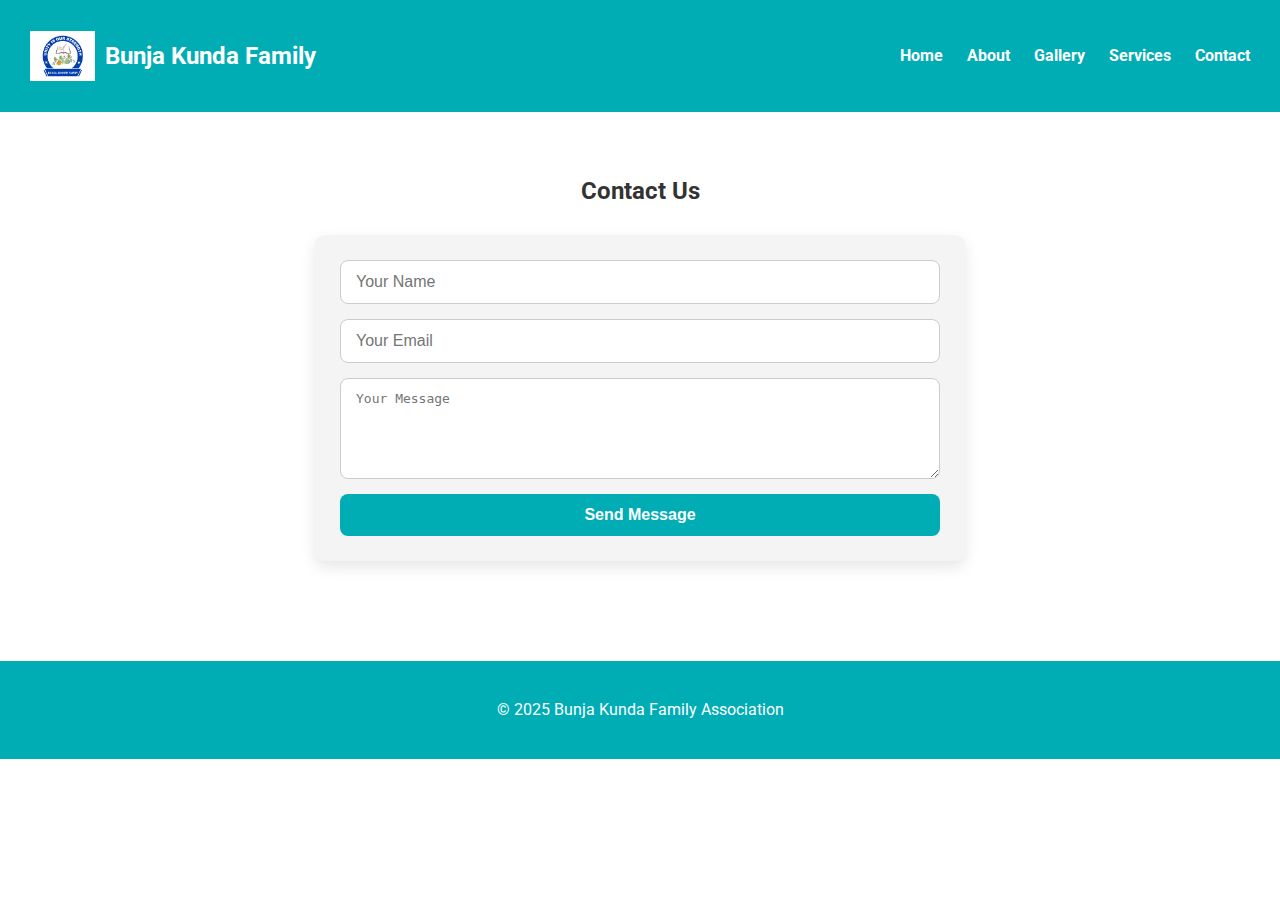
<file: contact.html>
<!DOCTYPE html>
<html lang="en">
<head>
    <meta charset="UTF-8">
    <meta name="viewport" content="width=device-width, initial-scale=1.0">
    <title>Contact - Bunja Kunda Family</title>
    <link href="https://fonts.googleapis.com/css2?family=Roboto:wght@400;700&display=swap" rel="stylesheet">
    <link rel="stylesheet" href="style.css">
</head>
<body>

<header>
    <div class="navbar">
        <h1>
            <img src="logo.jpeg" alt="Bunja Kunda Family Logo" style="height:50px; vertical-align:middle; margin-right:10px;">
            Bunja Kunda Family
        </h1>
        <nav>
            <a href="index.html">Home</a>
            <a href="about.html">About</a>
            <a href="gallery.html">Gallery</a>
            <a href="services.html">Services</a>
            <a href="contact.html">Contact</a>
        </nav>
    </div>
</header>

<section class="container">
    <h2>Contact Us</h2>
    <form action="https://api.web3forms.com/submit" method="POST">
        <!-- Required Access Key -->
        <input type="hidden" name="access_key" value="f796aa71-2a5f-4f84-8212-cd4aaf45334c">
        
        <!-- Your Contact Fields -->
        <input type="text" name="name" placeholder="Your Name" required>
        <input type="email" name="email" placeholder="Your Email" required>
        <textarea name="message" rows="5" placeholder="Your Message" required></textarea>
        
        <!-- Submit Button -->
        <button type="submit">Send Message</button>
    </form>
</section>

<footer>
    <p>&copy; 2025 Bunja Kunda Family Association</p>
</footer>

</body>
</html>
</file>
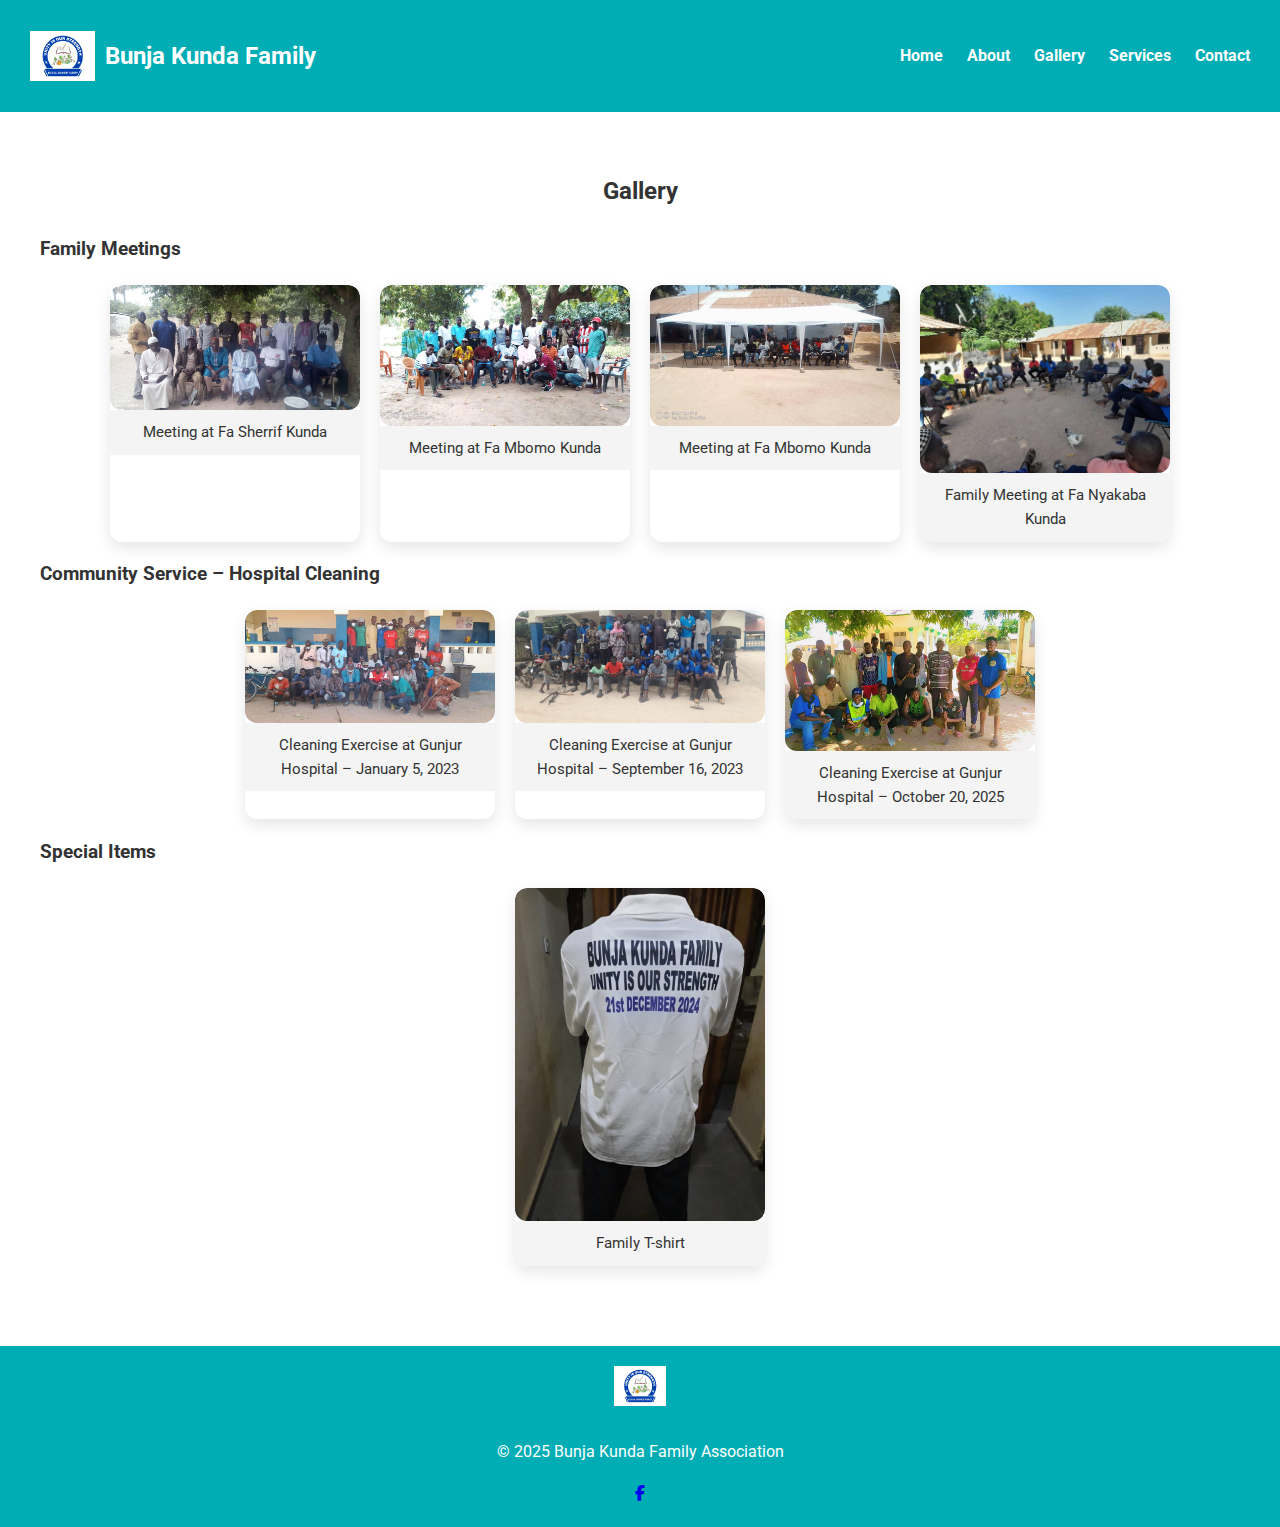
<file: gallery.html>
<!DOCTYPE html>
<html lang="en">
<head>
    <meta charset="UTF-8">
    <meta name="viewport" content="width=device-width, initial-scale=1.0">
    <title>Gallery - Bunja Kunda Family</title>
    <link href="https://fonts.googleapis.com/css2?family=Roboto:wght@400;700&display=swap" rel="stylesheet">
    <link rel="stylesheet" href="https://cdnjs.cloudflare.com/ajax/libs/font-awesome/6.4.2/css/all.min.css">

    <link rel="stylesheet" href="style.css">
</head>
<body>

<!-- Header -->
<header>
    <div class="navbar">
        <h1>
            <img src="logo.jpeg" alt="Bunja Kunda Family Logo" style="height:50px; vertical-align:middle; margin-right:10px;">
            Bunja Kunda Family
        </h1>
        <nav>
            <a href="index.html">Home</a>
            <a href="about.html">About</a>
            <a href="gallery.html">Gallery</a>
            <a href="services.html">Services</a>
            <a href="contact.html">Contact</a>
        </nav>
    </div>
</header>

<section class="container">
    <h2>Gallery</h2>

    <!-- Family Meetings -->
    <h3>Family Meetings</h3>
    <div class="gallery">
        <div class="gallery-item">
            <img src="fam1.jpg" alt="Meeting at Fa Sherrif Kunda">
            <div class="caption">Meeting at Fa Sherrif Kunda</div>
        </div>
        <div class="gallery-item">
            <img src="event2.jpg" alt="Meeting at Fa Mbomo Kunda">
            <div class="caption">Meeting at Fa Mbomo Kunda</div>
        </div>
        <div class="gallery-item">
            <img src="event3.jpg" alt="Meeting at Fa Mbomo Kunda">
            <div class="caption">Meeting at Fa Mbomo Kunda</div>
        </div>
        <div class="gallery-item">
            <img src="fam4.jpg" alt="Family Meeting at Fa Nyakaba Kunda">
            <div class="caption">Family Meeting at Fa Nyakaba Kunda</div>
        </div>
    </div>

    <!-- Community Service -->
    <h3>Community Service – Hospital Cleaning</h3>
    <div class="gallery">
        <div class="gallery-item">
            <img src="fam5.jpg" alt="Cleaning Exercise at Gunjur Hospital – January 5, 2023">
            <div class="caption">Cleaning Exercise at Gunjur Hospital – January 5, 2023</div>
        </div>
        <div class="gallery-item">
            <img src="fam7.jpg" alt="Cleaning Exercise at Gunjur Hospital – September 16, 2023">
            <div class="caption">Cleaning Exercise at Gunjur Hospital – September 16, 2023</div>
        </div>
        <div class="gallery-item">
            <img src="fam8.jpg" alt="Cleaning Exercise at Gunjur Hospital – October 20, 2023">
            <div class="caption">Cleaning Exercise at Gunjur Hospital – October 20, 2025</div>
        </div>
    </div>

    <!-- Special Items -->
    <h3>Special Items</h3>
    <div class="gallery">
        <div class="gallery-item">
            <img src="fam10.jpeg" alt="Family T-shirt">
            <div class="caption">Family T-shirt</div>
        </div>
    </div>
</section>

<!-- Footer -->
<footer>
    <img src="logo.jpeg" alt="Bunja Kunda Family Logo" style="height:40px; margin-bottom:10px;">
    <p>&copy; 2025 Bunja Kunda Family Association</p>
    <div class="social-icons">
        <a href="https://www.facebook.com/profile.php?id=100080078953592" target="_blank">
            <i class="fab fa-facebook-f"></i>
        </a>
    </div>
</footer>


</body>
</html>
</file>
<file: style.css>
/* General Styles */
body {
    margin: 0;
    font-family: 'Roboto', sans-serif;
    line-height: 1.6;
    color: #333;
    background-color: #fff;
}

/* Navbar */
.navbar {
    display: flex;
    justify-content: space-between;
    align-items: center;
    padding: 15px 30px;
    background-color: #00adb5;
    color: #fff;
    position: relative;
    z-index: 1000; /* ensures links are clickable above hero */
}

.navbar h1 {
    font-size: 1.5em;
    display: flex;
    align-items: center;
}

.navbar nav a {
    margin-left: 20px;
    color: #fff;
    text-decoration: none;
    font-weight: bold;
    transition: color 0.3s;
}

.navbar nav a:hover {
    color: #ffe500;
}

/* Hero Section */
.hero {
    height: 400px;
    background-image: url('fam1.jpg');
    background-size: cover;
    background-position: center;
    background-repeat: no-repeat;
    background-attachment: fixed; /* static while scrolling */
    display: flex;
    align-items: center;
    justify-content: center;
    color: #fff;
    font-size: 2em;
    text-shadow: 1px 1px 6px rgba(0,0,0,0.6);
    position: relative;
    pointer-events: auto;
}

/* Container */
.container {
    padding: 40px 20px;
    max-width: 1200px;
    margin: 0 auto;
}

/* Slideshow */
.slideshow-container {
    position: relative;
    max-width: 900px;
    margin: 20px auto;
    border-radius: 15px;
    overflow: hidden;
    box-shadow: 0 8px 20px rgba(0,0,0,0.2);
}

.slide {
    display: none;
}

.slide img {
    width: 100%;
    display: block;
    border-radius: 15px;
}

/* Slide Caption */
.slide-caption {
    position: absolute;
    bottom: 15px;
    left: 50%;
    transform: translateX(-50%);
    background: rgba(0,0,0,0.6);
    color: #fff;
    padding: 8px 15px;
    border-radius: 8px;
    font-size: 0.95em;
    text-align: center;
    width: auto;
    max-width: 90%;
}

/* Navigation Arrows */
.prev, .next {
    cursor: pointer;
    position: absolute;
    top: 50%;
    width: auto;
    padding: 12px;
    margin-top: -22px;
    color: #fff;
    font-weight: bold;
    font-size: 24px;
    border-radius: 0 3px 3px 0;
    user-select: none;
    background-color: rgba(0,0,0,0.4);
    transition: 0.3s;
}

.next {
    right: 0;
    border-radius: 3px 0 0 3px;
}

.prev:hover, .next:hover {
    background-color: rgba(0,0,0,0.8);
}

/* Dots */
.dot {
    height: 15px;
    width: 15px;
    margin: 0 5px;
    background-color: #bbb;
    border-radius: 50%;
    display: inline-block;
    cursor: pointer;
    transition: background-color 0.3s;
}

.active, .dot:hover {
    background-color: #00adb5;
}

/* Footer */
footer {
    background-color: #00adb5;
    color: #fff;
    text-align: center;
    padding: 20px;
    margin-top: 40px;
}
/* Contact Form Styles */
form {
    display: flex;
    flex-direction: column;
    max-width: 600px;
    margin: 20px auto;
    gap: 15px;
    background-color: #f4f4f4;
    padding: 25px;
    border-radius: 10px;
    box-shadow: 0 6px 15px rgba(0,0,0,0.1);
}

form input,
form textarea {
    padding: 12px 15px;
    border: 1px solid #ccc;
    border-radius: 8px;
    font-size: 1em;
    outline: none;
    transition: border-color 0.3s, box-shadow 0.3s;
}

form input:focus,
form textarea:focus {
    border-color: #00adb5;
    box-shadow: 0 0 5px rgba(0,173,181,0.5);
}

form button {
    padding: 12px 20px;
    background-color: #00adb5;
    color: #fff;
    font-size: 1em;
    font-weight: bold;
    border: none;
    border-radius: 8px;
    cursor: pointer;
    transition: background-color 0.3s;
}

form button:hover {
    background-color: #007a86;
}

/* Contact page heading */
.container h2 {
    text-align: center;
    margin-bottom: 25px;
}

/* Optional: responsive */
@media (max-width: 768px) {
    form {
        padding: 20px;
    }
}
/* Service Cards */
.cards {
    display: flex;
    flex-wrap: wrap;
    gap: 20px;
    justify-content: center;
    margin-top: 30px;
}

.card {
    background-color: #f4f4f4;
    padding: 15px;
    border-radius: 12px;
    box-shadow: 0 6px 15px rgba(0,0,0,0.1);
    max-width: 300px;
    text-align: center;
    transition: transform 0.3s, box-shadow 0.3s;
}

.card:hover {
    transform: translateY(-5px);
    box-shadow: 0 10px 25px rgba(0,0,0,0.2);
}

.card h3 {
    margin-top: 15px;
    margin-bottom: 10px;
    color: #00adb5;
}

.card p {
    font-size: 0.95em;
    color: #333;
}

.card .phone {
    font-weight: bold;
    margin-top: 10px;
}
/* Gallery */
.gallery {
    display: flex;
    flex-wrap: wrap;
    gap: 20px;
    justify-content: center;
    margin-top: 20px;
}

.gallery-item {
    width: 250px;
    border-radius: 12px;
    overflow: hidden;
    box-shadow: 0 6px 15px rgba(0,0,0,0.1);
    transition: transform 0.3s, box-shadow 0.3s;
}

.gallery-item:hover {
    transform: translateY(-5px);
    box-shadow: 0 10px 25px rgba(0,0,0,0.2);
}

.gallery-item img {
    width: 100%;
    display: block;
    border-radius: 12px;
}

.gallery-item .caption {
    padding: 10px;
    text-align: center;
    font-size: 0.95em;
    color: #333;
    background-color: #f4f4f4;
}
/* About Page */
.about-message {
    display: flex;
    flex-wrap: wrap;
    gap: 30px;
    align-items: flex-start;
    margin-top: 30px;
}

.about-text {
    flex: 1 1 400px;
    font-size: 1em;
    line-height: 1.6;
    color: #333;
}

.about-image {
    flex: 1 1 300px;
    display: flex;
    flex-direction: column;
    align-items: center;
}

.about-image img {
    max-width: 100%;
    border-radius: 12px;
    box-shadow: 0 6px 15px rgba(0,0,0,0.1);
}
@media (max-width: 768px) {
    .about-message {
        flex-direction: column;
        align-items: center;
    }

    .about-text, .about-image {
        flex: 1 1 100%;
    }
}
</file>
